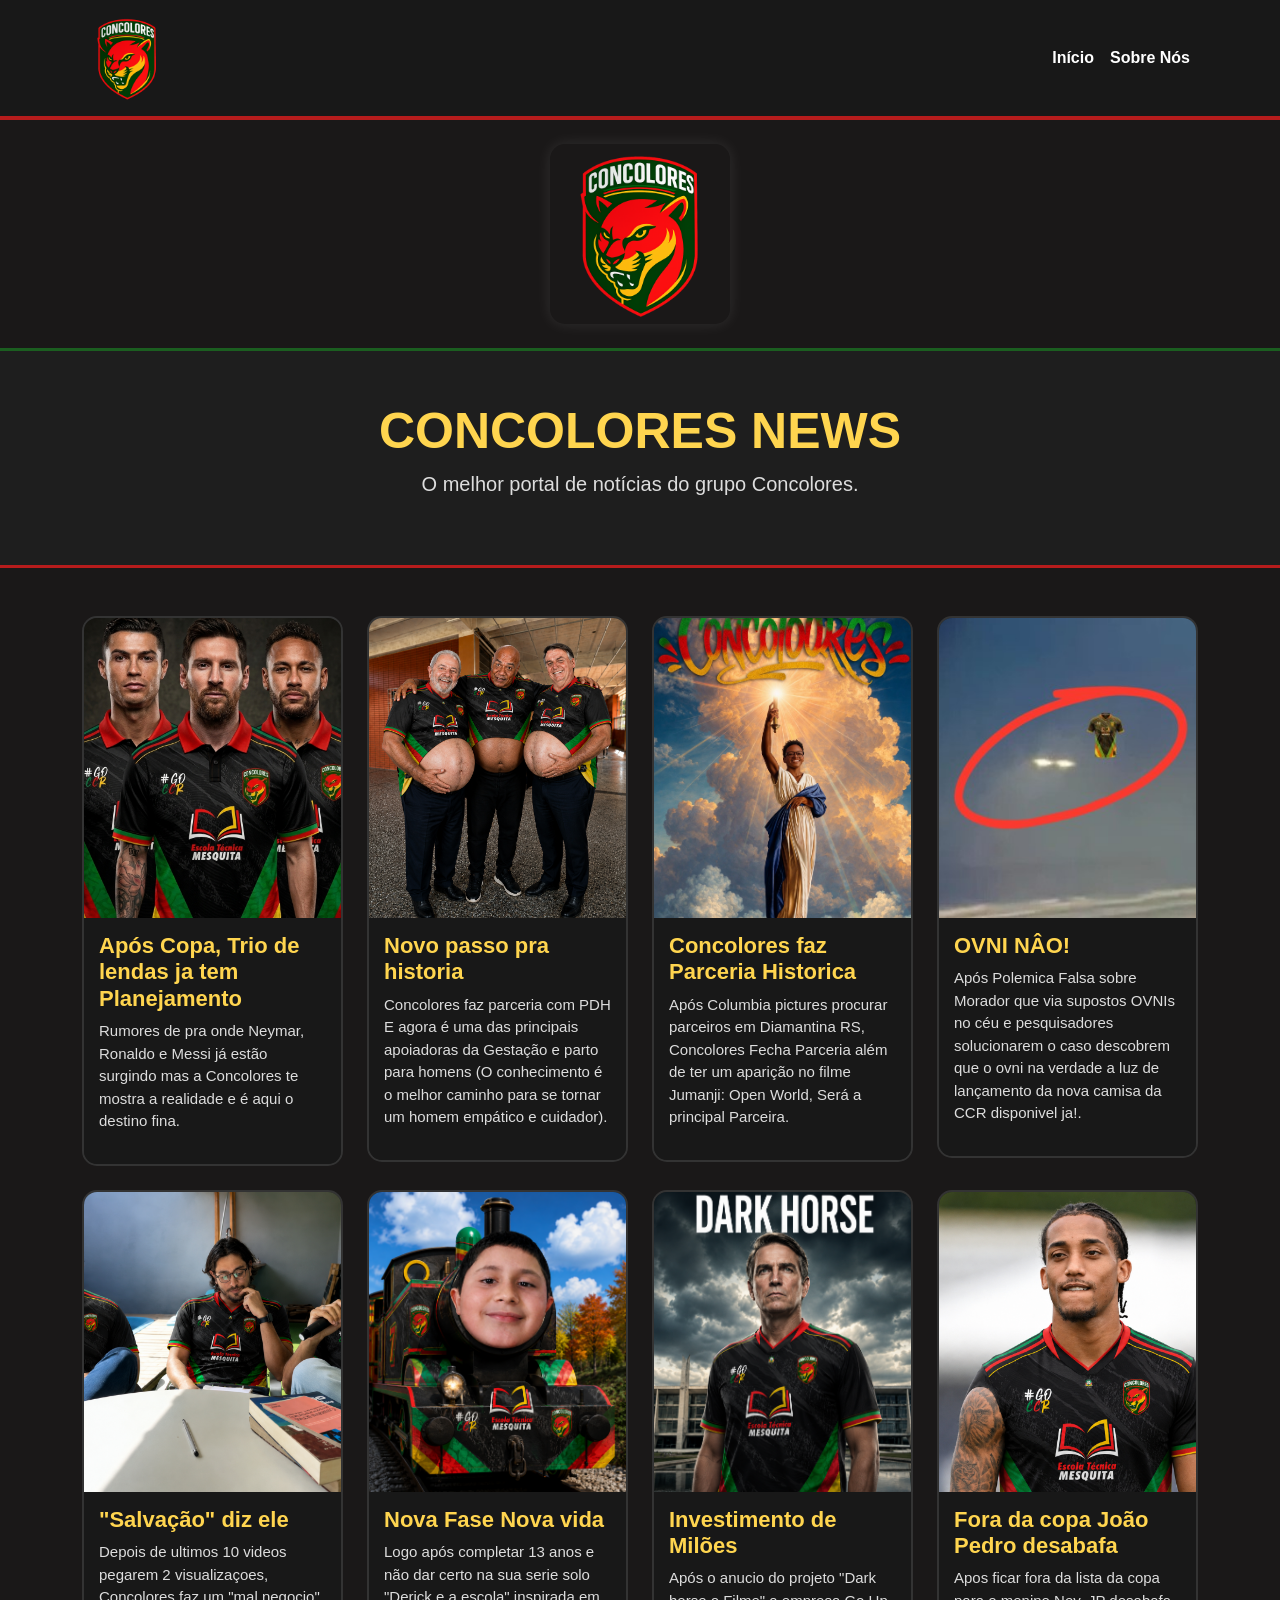
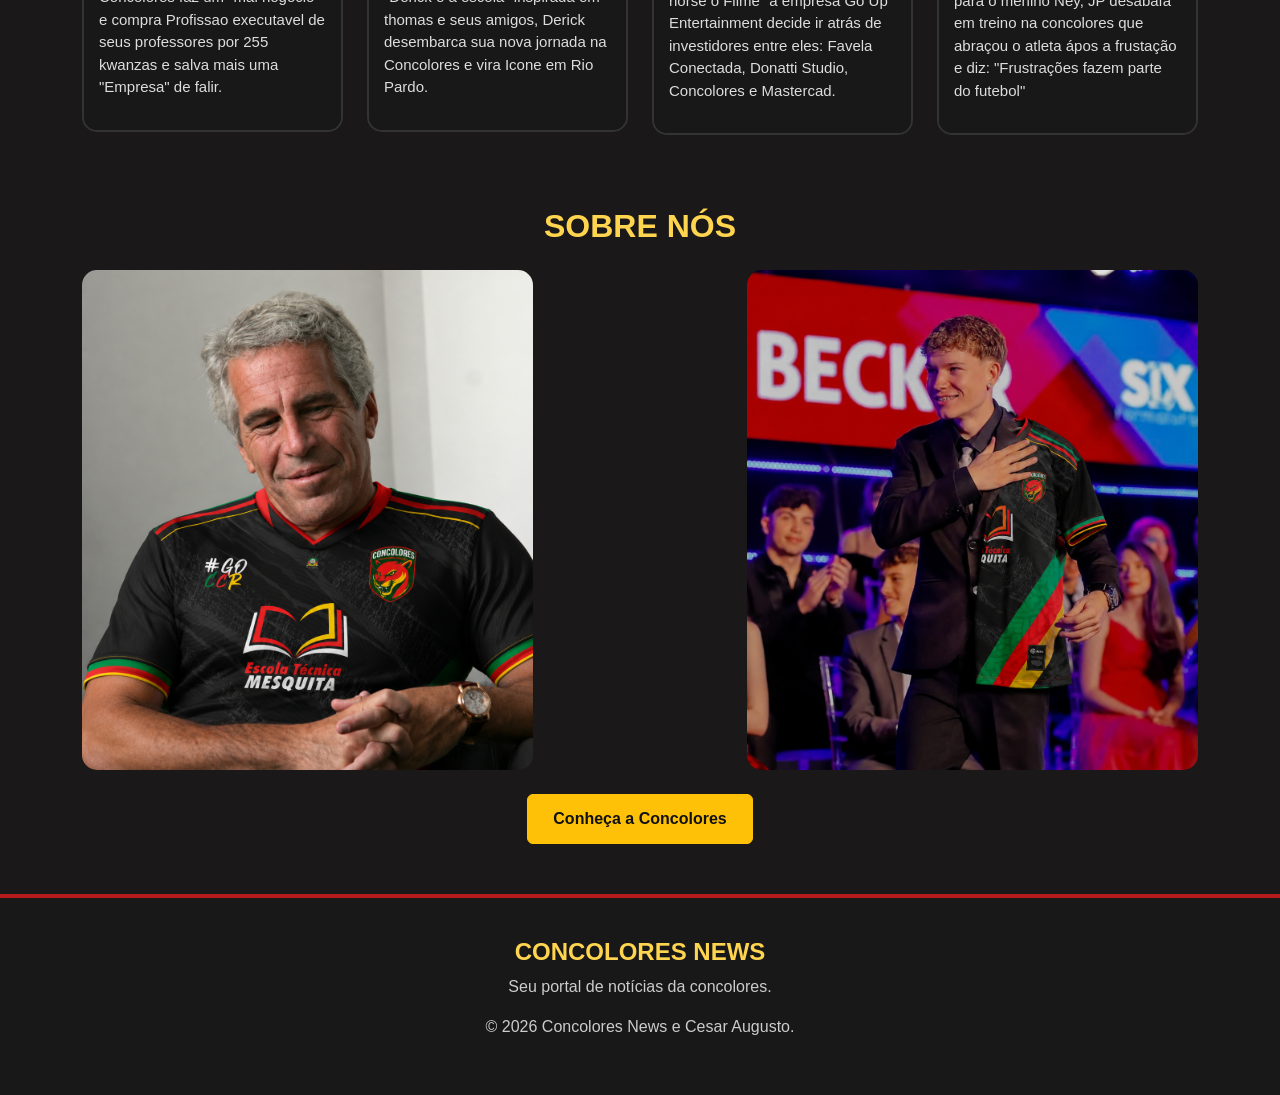
<file: index.html>
<!DOCTYPE html>
<html lang="pt-BR">

<head>
<meta charset="UTF-8">
<meta name="viewport" content="width=device-width, initial-scale=1.0">
<title>Concolores News</title>

<link href="https://cdn.jsdelivr.net/npm/bootstrap@5.3.7/dist/css/bootstrap.min.css" rel="stylesheet">

<link rel="stylesheet" href="style.css">
</head>

<body>

<nav class="navbar navbar-expand-lg navbar-dark menu">
<div class="container">
<a class="navbar-brand" href="index.html">
<img src="img/Concolores.jpg" class="logo">
</a>

<button class="navbar-toggler" type="button" data-bs-toggle="collapse" data-bs-target="#menu">
<span class="navbar-toggler-icon"></span>
</button>

<div class="collapse navbar-collapse" id="menu">
<ul class="navbar-nav ms-auto">
<li class="nav-item">
<a class="nav-link active" href="index.html">Início</a>
</li>
<li class="nav-item">
<a class="nav-link" href="sobre.html">Sobre Nós</a>
</li>
</ul>
</div>
</div>
</nav>

<section class="container text-center mt-4 mb-4">
<img src="img/Concolores.jpg" alt="Concolores" class="logo-central">
</section>

<section class="container-fluid banner">
<div class="container text-center">
<h1>CONCOLORES NEWS</h1>
<p>O melhor portal de notícias do grupo Concolores.</p>
</div>
</section>

<section class="container mt-5">
<div class="row">

<div class="col-lg-3 col-md-6 mb-4">
<a href="https://ge.globo.com/futebol/copa-do-mundo/noticia/2026/06/03/messi-cr7-e-neymar-vao-disputar-a-copa-pela-ultima-vez-veja-como-foi-a-despedida-de-outros-craques.ghtml">
<div class="news-card">
<img src="img/noticia1.jpg">
<div class="overlay">
<h4>Após Copa, Trio de lendas ja tem Planejamento </h4>
<p>Rumores de pra onde Neymar, Ronaldo e Messi já estão surgindo mas a Concolores te mostra a realidade e é aqui o destino fina.</p>
</div>
</div>
</a>
</div>

<div class="col-lg-3 col-md-6 mb-4">
<a href="https://papodehomem.com.br/gestacao-e-parto-para-homens/">
<div class="news-card">
<img src="img/noticia2.jpg">
<div class="overlay">
<h4>Novo passo pra historia</h4>
<p>Concolores faz parceria com PDH E agora é uma das principais apoiadoras da Gestação e parto para homens (O conhecimento é o melhor caminho para se tornar um homem empático e cuidador). </p>
</div>
</div>
</a>
</div>

<div class="col-lg-3 col-md-6 mb-4">
<a href="https://www.adorocinema.com/filmes/filme-274111/">
<div class="news-card">
<img src="img/noticia3.jpg">
<div class="overlay">
<h4>Concolores faz Parceria Historica </h4>
<p>Após Columbia pictures procurar parceiros em Diamantina RS, Concolores Fecha Parceria além de ter um aparição no filme Jumanji: Open World, Será a principal Parceira.</p>
</div>
</div>
</a>
</div>

<div class="col-lg-3 col-md-6 mb-4">
<a href="https://minidrop.com.br/">
<div class="news-card">
<img src="img/noticia4.jpg">
<div class="overlay">
<h4>OVNI NÂO!</h4>
<p>Após Polemica Falsa sobre Morador que via supostos OVNIs no céu e pesquisadores solucionarem o caso descobrem que o ovni na verdade a luz de lançamento da nova camisa da CCR disponivel ja!.</p>
</div>
</div>
</a>
</div>

<div class="col-lg-3 col-md-6 mb-4">
<a href="https://www.youtube.com/@profissaoexe">
<div class="news-card">
<img src="img/noticia5.jpg">
<div class="overlay">
<h4>"Salvação" diz ele</h4>
<p>Depois de ultimos 10 videos pegarem 2 visualizaçoes, Concolores faz um "mal negocio" e compra Profissao executavel de seus professores por 255 kwanzas e salva mais uma "Empresa" de falir.</p>
</div>
</div>
</a>
</div>

<div class="col-lg-3 col-md-6 mb-4">
<a href="https://www.primevideo.com/-/pt/detail/0RQZT10OYQ7D50WOTU7CBXD934">
<div class="news-card">
<img src="img/noticia6.jpg">
<div class="overlay">
<h4>Nova Fase Nova vida</h4>
<p>Logo após completar 13 anos e não dar certo na sua serie solo "Derick e a escola" inspirada em thomas e seus amigos, Derick desembarca sua nova jornada na Concolores e vira Icone em Rio Pardo.</p>
</div>
</div>
</a>
</div>

<div class="col-lg-3 col-md-6 mb-4">
<a href="https://www1.folha.uol.com.br/folha-topicos/dark-horse/">
<div class="news-card">
<img src="img/noticia7.jpg">
<div class="overlay">
<h4>Investimento de Milões</h4>
<p>Após o anucio do projeto "Dark horse o Filme" a empresa Go Up Entertainment decide ir atrás de investidores entre eles: Favela Conectada, Donatti Studio, Concolores e Mastercad.</p>
</div>
</div>
</a>
</div>

<div class="col-lg-3 col-md-6 mb-4">
<a href="https://www.espn.com.br/futebol/selecao-brasileira/artigo/_/id/16728461/publicacao-joao-pedro-apos-ficar-fora-copa-do-mundo-com-selecao-brasileira-frustracoes-fazem-parte-do-futebol">
<div class="news-card">
<img src="img/noticia8.jpg">
<div class="overlay">
<h4>Fora da copa João Pedro desabafa</h4>
<p>Apos ficar fora da lista da copa para o menino Ney, JP desabafa em treino na concolores que abraçou o atleta ápos a frustação e diz: "Frustrações fazem parte do futebol"</p>
</div>
</div>
</a>
</div>

</div>
</section>

<section class="container mt-5 mb-5">
<h2 class="text-center">SOBRE NÓS</h2>
<div class="row mt-4">
<div class="col-md-5">
<img src="img/sobre1.jpg" class="sobre-img">
</div>
<div class="col-md-2"></div>
<div class="col-md-5">
<img src="img/sobre2.jpg" class="sobre-img">
</div>
</div>
<div class="text-center mt-4">
<a href="sobre.html" class="btn btn-warning">Conheça a Concolores</a>
</div>
</section>

<footer class="footer">
<div class="container text-center">
<h4>CONCOLORES NEWS</h4>
<p>Seu portal de notícias da concolores.</p>
<p>© 2026 Concolores News e Cesar Augusto.</p>
</div>
</footer>

<script src="https://cdn.jsdelivr.net/npm/bootstrap@5.3.7/dist/js/bootstrap.bundle.min.js"></script>
</body>

</html>
</file>
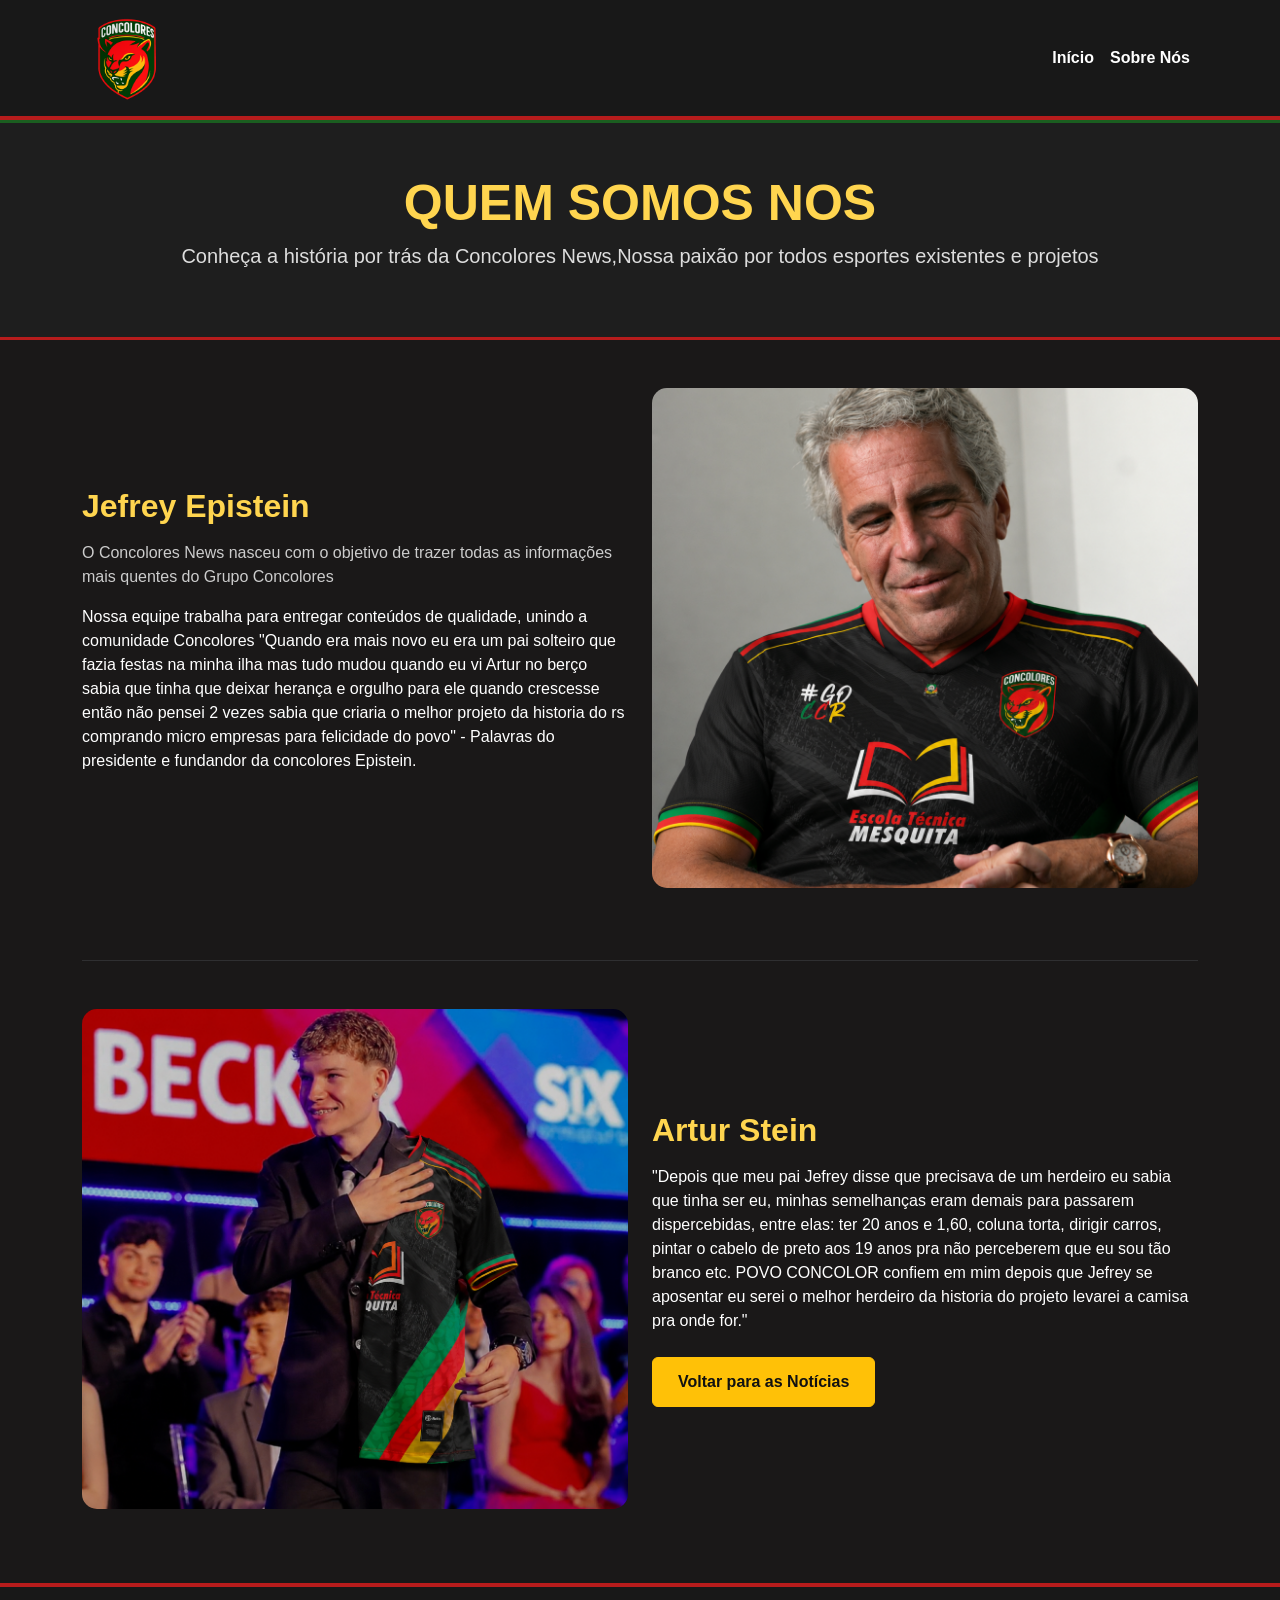
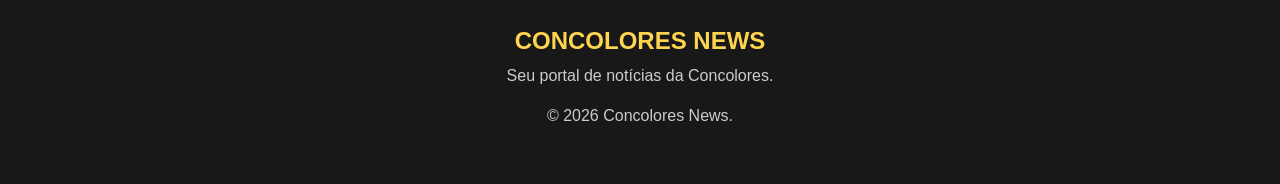
<file: sobre.html>
<!DOCTYPE html>
<html lang="pt-BR">

<head>
<meta charset="UTF-8">
<meta name="viewport" content="width=device-width, initial-scale=1.0">
<title>Sobre Nós - Concolores News</title>

<link href="https://cdn.jsdelivr.net/npm/bootstrap@5.3.7/dist/css/bootstrap.min.css" rel="stylesheet">

<link rel="stylesheet" href="style.css">
</head>

<body>


<nav class="navbar navbar-expand-lg navbar-dark menu">
<div class="container">
<a class="navbar-brand" href="index.html">
<img src="img/Concolores.jpg" class="logo">
</a>

<button class="navbar-toggler" type="button" data-bs-toggle="collapse" data-bs-target="#menu">
<span class="navbar-toggler-icon"></span>
</button>

<div class="collapse navbar-collapse" id="menu">
<ul class="navbar-nav ms-auto">
<li class="nav-item">
<a class="nav-link" href="index.html">Início</a>
</li>
<li class="nav-item">
<a class="nav-link active" href="sobre.html">Sobre Nós</a>
</li>
</ul>
</div>
</div>
</nav>


<section class="container-fluid banner">
<div class="container text-center">
<h1>QUEM SOMOS NOS</h1>
<p>Conheça a história por trás da Concolores News,Nossa paixão por todos esportes existentes e projetos</p>
</div>
</section>


<section class="container mt-5 mb-5">
<div class="row align-items-center">
<div class="col-md-6 mb-4">
<h2>Jefrey Epistein</h2>
<p class="mt-3 text-secondary-light">O Concolores News nasceu com o objetivo de trazer todas as informações mais quentes do Grupo Concolores</p>
<p>Nossa equipe trabalha para entregar conteúdos de qualidade, unindo a comunidade Concolores "Quando era mais novo eu era um pai solteiro que fazia festas na minha ilha mas tudo mudou quando eu vi Artur no berço sabia que tinha que deixar herança e orgulho para ele quando crescesse então não pensei 2 vezes sabia que criaria o melhor projeto da historia do rs comprando micro empresas para felicidade do povo" - Palavras do presidente e fundandor da concolores Epistein.</p>
</div>
<div class="col-md-6 mb-4">
<img src="img/sobre1.jpg" class="sobre-img" alt="Nossa Equipe">
</div>
</div>

<hr class="border-secondary my-5">

<div class="row align-items-center">
<div class="col-md-6 order-md-2 mb-4">
<h2>Artur Stein</h2>
<p class="mt-3">"Depois que meu pai Jefrey disse que precisava de um herdeiro eu sabia que tinha ser eu, minhas semelhanças eram demais para passarem dispercebidas, entre elas: ter 20 anos e 1,60, coluna torta, dirigir carros, pintar o cabelo de preto aos 19 anos pra não perceberem que eu sou tão branco etc. POVO CONCOLOR confiem em mim depois que Jefrey se aposentar eu serei o melhor herdeiro da historia do projeto levarei a camisa pra onde for."</p>
<a href="index.html" class="btn btn-warning mt-2">Voltar para as Notícias</a>
</div>
<div class="col-md-6 order-md-1 mb-4">
<img src="img/sobre2.jpg" class="sobre-img" alt="Cenário Gaming">
</div>
</div>
</section>


<footer class="footer">
<div class="container text-center">
<h4>CONCOLORES NEWS</h4>
<p>Seu portal de notícias da Concolores.</p>
<p>© 2026 Concolores News.</p>
</div>
</footer>


<script src="https://cdn.jsdelivr.net/npm/bootstrap@5.3.7/dist/js/bootstrap.bundle.min.js"></script>
</body>

</html>
</file>
<file: style.css>
body{
background:#1a1818;
color:white;
font-family:Arial, Helvetica, sans-serif;
}


.menu{
background:#181818;
border-bottom:4px solid #b71c1c;
}

.logo{
width:90px;
border-radius:10px;
transition:.3s;
}

.logo:hover{
transform:scale(1.05);
}

.nav-link{
color:white !important;
font-weight:bold;
transition:.3s;
}

.nav-link:hover{
color:#FFD54F !important;
}


.logo-central{
width:180px;
max-width:90%;
border-radius:15px;
transition:.4s;
box-shadow:0px 0px 15px rgba(255,255,255,.1);
}

.logo-central:hover{
transform:scale(1.05);
}


.banner{
background:#1E1E1E;
padding:50px;
border-top:3px solid #1B5E20;
border-bottom:3px solid #b71c1c;
}

.banner h1{
color:#FFD54F;
font-weight:900;
font-size:50px;
}

.banner p{
color:#ddd;
font-size:20px;
}


.news-card{
position:relative;
overflow:hidden;
border-radius:15px;
transition:.3s;
cursor:pointer;
background:#202020;
border:2px solid #333;
}

.news-card:hover{
transform:translateY(-10px);
border:2px solid #FFD54F;
}

.news-card img{
width:100%;
height:300px;
object-fit:cover;
}

.overlay{
padding:15px;
background:#181818;
}

.overlay h4{
color:#FFD54F;
font-size:22px;
font-weight:bold;
}

.overlay p{
color:#ddd;
font-size:15px;
}

.news-card:hover .overlay{
background:#1B5E20;
}

a{
text-decoration:none;
}

/* SOBRE */
h2{
color:#FFD54F;
font-weight:900;
}

.sobre-img{
width:100%;
height:500px;
object-fit:cover;
border-radius:15px;
transition:.3s;
}

.sobre-img:hover{
transform:scale(1.03);
}

.btn-warning{
font-weight:bold;
padding:12px 25px;
color: #111;
}

.text-secondary-light {
color: #ccc;
}

/* RODAPÉ */
.footer{
background:#181818;
padding:40px;
border-top:4px solid #b71c1c;
margin-top: 50px;
}

.footer h4{
color:#FFD54F;
font-weight:bold;
}

.footer p{
color:#ccc;
}

/* SCROLL */
::-webkit-scrollbar{
width:10px;
}

::-webkit-scrollbar-track{
background:#111;
}

::-webkit-scrollbar-thumb{
background:#1B5E20;
}

::-webkit-scrollbar-thumb:hover{
background:#FFD54F;
}

@media(max-width:768px){
.banner h1{
font-size:35px;
}

.banner p{
font-size:16px;
}

.logo{
width:70px;
}

.logo-central{
width:140px;
}

.news-card img{
height:250px;
}

.sobre-img{
height:350px;
margin-bottom:20px;
}
}
</file>
